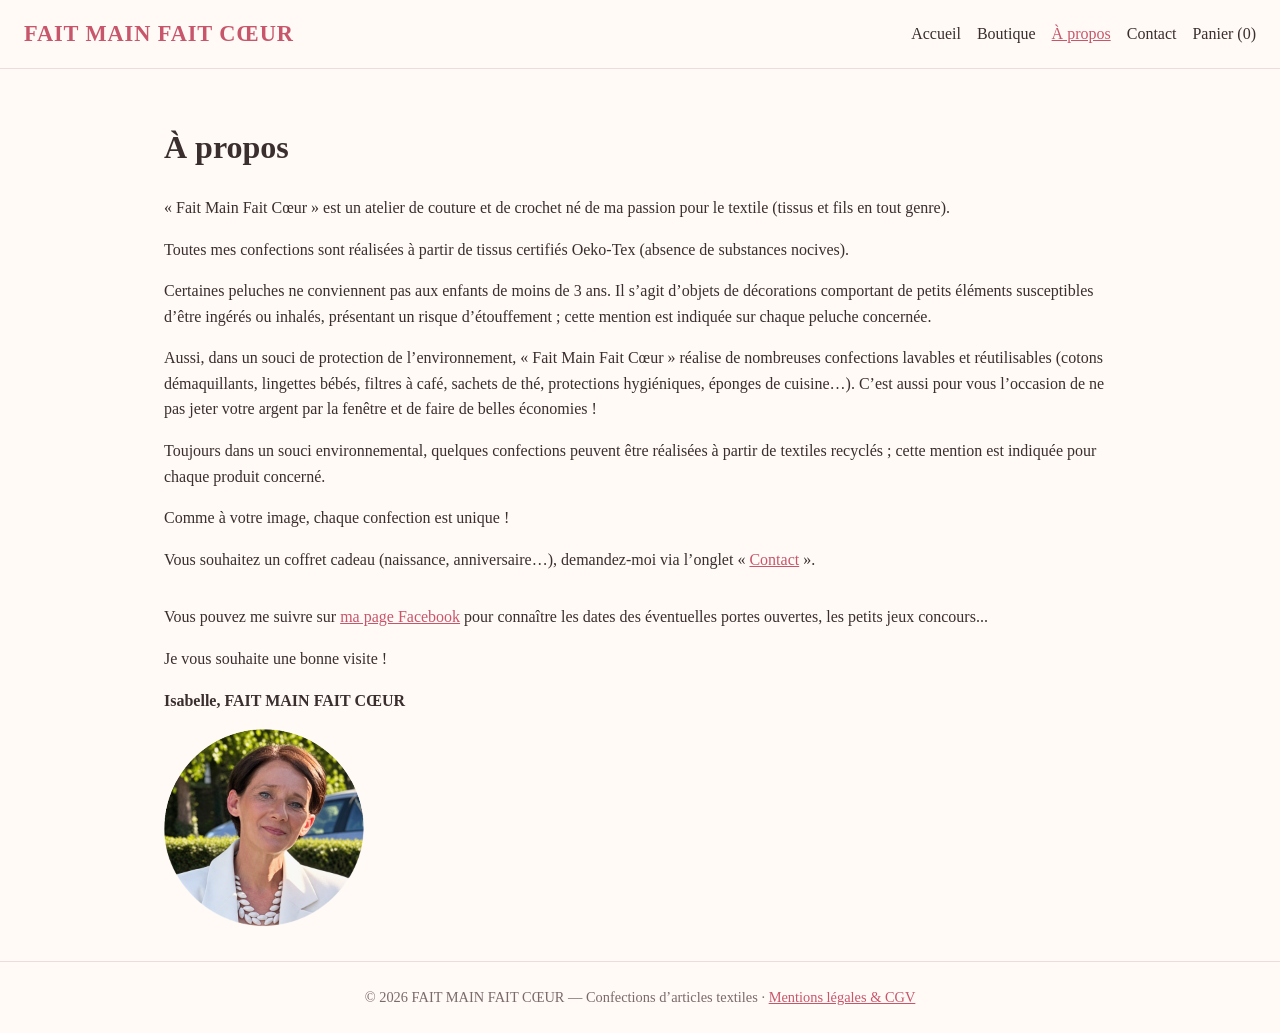
<file: a-propos.html>
<!doctype html>
<html lang="fr"><head><meta charset="utf-8"><meta name="viewport" content="width=device-width,initial-scale=1">
<title>À propos de l’atelier — FAIT MAIN FAIT CŒUR</title>
<link rel="icon" type="image/png" href="images/favicon.png">
<meta name="description" content="L’atelier FAIT MAIN FAIT CŒUR : couture et crochet, tissus certifiés Oeko-Tex, confections lavables et réutilisables, pièces uniques faites main à Évreux.">
<meta property="og:type" content="website">
<meta property="og:locale" content="fr_FR">
<meta property="og:site_name" content="FAIT MAIN FAIT CŒUR">
<meta property="og:title" content="À propos de l’atelier — FAIT MAIN FAIT CŒUR">
<meta property="og:description" content="L’atelier FAIT MAIN FAIT CŒUR : couture et crochet, tissus certifiés Oeko-Tex, confections lavables et réutilisables, pièces uniques faites main à Évreux.">
<meta property="og:url" content="https://faitmainfaitcoeur.fr/a-propos.html">
<meta property="og:image" content="https://faitmainfaitcoeur.fr/images/logo.png">
<link rel="canonical" href="https://faitmainfaitcoeur.fr/a-propos.html"><link rel="stylesheet" href="style.css"></head>
<body><header></header><main>
<h1>À propos</h1>
<div id="texte-apropos">
<p>« Fait Main Fait Cœur » est un atelier de couture et de crochet né de ma passion pour le textile (tissus et fils en tout genre).</p>
<p>Toutes mes confections sont réalisées à partir de tissus certifiés Oeko-Tex (absence de substances nocives).</p>
<p>Certaines peluches ne conviennent pas aux enfants de moins de 3 ans. Il s’agit d’objets de décorations comportant de petits éléments susceptibles d’être ingérés ou inhalés, présentant un risque d’étouffement ; cette mention est indiquée sur chaque peluche concernée.</p>
<p>Aussi, dans un souci de protection de l’environnement, « Fait Main Fait Cœur » réalise de nombreuses confections lavables et réutilisables (cotons démaquillants, lingettes bébés, filtres à café, sachets de thé, protections hygiéniques, éponges de cuisine…). C’est aussi pour vous l’occasion de ne pas jeter votre argent par la fenêtre et de faire de belles économies !</p>
<p>Toujours dans un souci environnemental, quelques confections peuvent être réalisées à partir de textiles recyclés ; cette mention est indiquée pour chaque produit concerné.</p>
<p>Comme à votre image, chaque confection est unique !</p>
<p>Vous souhaitez un coffret cadeau (naissance, anniversaire…), demandez-moi via l’onglet « <a href="contact.html">Contact</a> ».</p>
<p style="margin-top:2em">Vous pouvez me suivre sur <a href="https://www.facebook.com/faitmainfaitcoeur.isa" target="_blank" rel="noopener">ma page Facebook</a> pour connaître les dates des éventuelles portes ouvertes, les petits jeux concours...</p>
<p>Je vous souhaite une bonne visite !</p>
<p><strong>Isabelle, FAIT MAIN FAIT CŒUR</strong></p>
</div>
<img class="portrait" src="images/isabelle.png" alt="Isabelle" onerror="this.remove()">
</main><footer></footer><script src="produits.js"></script><script src="app.js"></script></body></html>
</file>
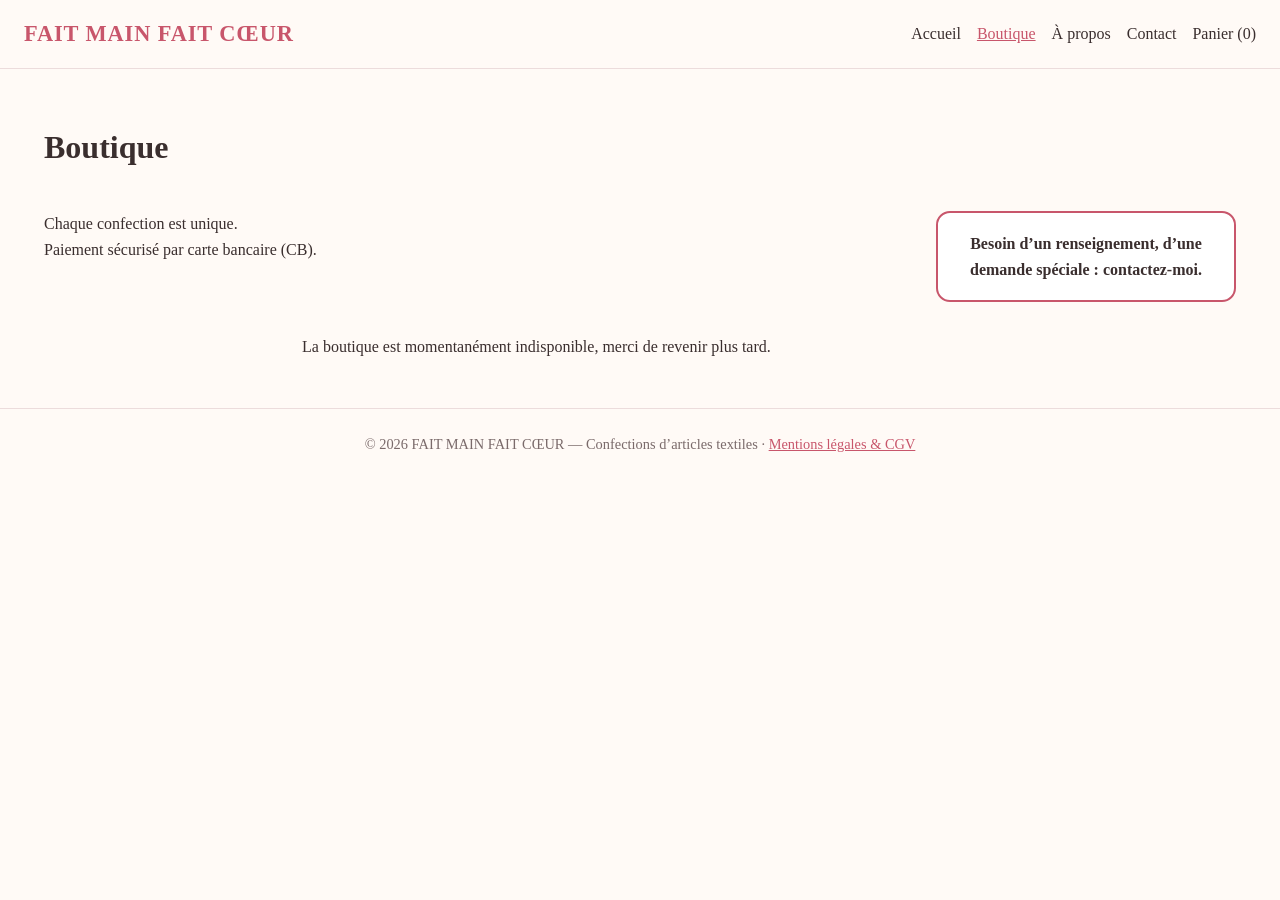
<file: boutique.html>
<!doctype html>
<html lang="fr"><head><meta charset="utf-8"><meta name="viewport" content="width=device-width,initial-scale=1">
<title>Boutique : layette, doudous, zéro déchet, décoration — FAIT MAIN FAIT CŒUR</title>
<link rel="icon" type="image/png" href="images/favicon.png">
<meta name="description" content="Boutique en ligne FAIT MAIN FAIT CŒUR : doudous, layette, lingettes lavables et zéro déchet, pochettes, trousses, sacs, décoration de Noël et d’Halloween. Pièces uniques faites main, paiement sécurisé par carte bancaire (CB).">
<meta property="og:type" content="website">
<meta property="og:locale" content="fr_FR">
<meta property="og:site_name" content="FAIT MAIN FAIT CŒUR">
<meta property="og:title" content="Boutique : layette, doudous, zéro déchet, décoration — FAIT MAIN FAIT CŒUR">
<meta property="og:description" content="Boutique en ligne FAIT MAIN FAIT CŒUR : doudous, layette, lingettes lavables et zéro déchet, pochettes, trousses, sacs, décoration de Noël et d’Halloween. Pièces uniques faites main, paiement sécurisé par carte bancaire (CB).">
<meta property="og:url" content="https://faitmainfaitcoeur.fr/boutique.html">
<meta property="og:image" content="https://faitmainfaitcoeur.fr/images/logo.png">
<link rel="canonical" href="https://faitmainfaitcoeur.fr/boutique.html"><link rel="stylesheet" href="style.css"></head>
<body><header></header><main class="boutique">
<h1>Boutique</h1><div class="intro-row"><p>Chaque confection est unique.<br>Paiement sécurisé par carte bancaire (CB).</p><a class="contact-box" href="contact.html"><strong>Besoin d’un renseignement, d’une demande spéciale : contactez-moi.</strong></a></div>
<nav id="menu-cat" class="cat-nav" aria-label="Catégories"></nav>
<a class="contact-box col" href="contact.html"><strong>Besoin d’un renseignement, d’une demande spéciale : contactez-moi.</strong></a>
<div id="produits"></div>
</main><footer></footer><script src="produits.js"></script><script src="app.js"></script></body></html>
</file>
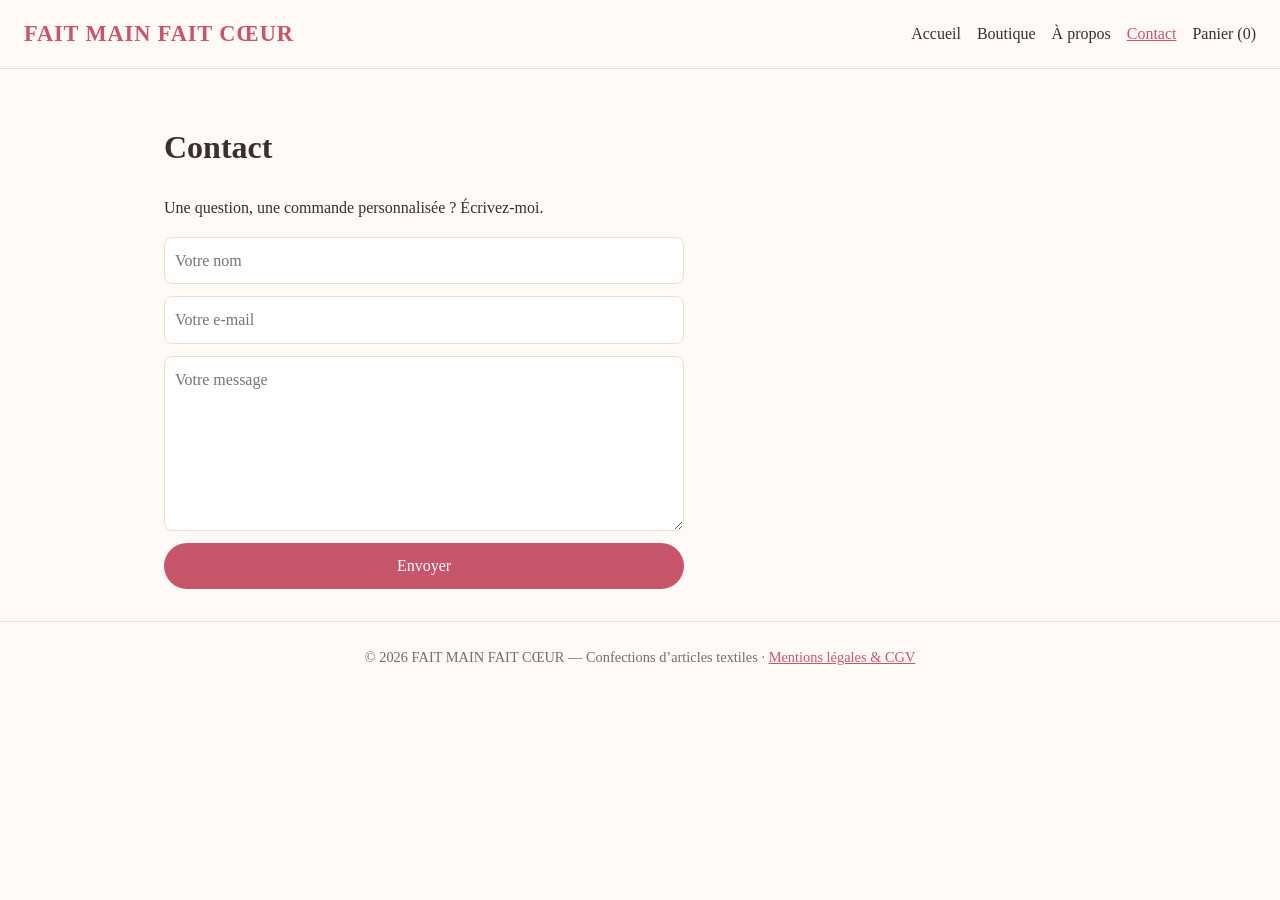
<file: contact.html>
<!doctype html>
<html lang="fr"><head><meta charset="utf-8"><meta name="viewport" content="width=device-width,initial-scale=1">
<title>Contact — FAIT MAIN FAIT CŒUR</title>
<link rel="icon" type="image/png" href="images/favicon.png">
<meta name="description" content="Contactez l’atelier FAIT MAIN FAIT CŒUR pour un renseignement, une demande spéciale ou un coffret cadeau (naissance, anniversaire…).">
<meta property="og:type" content="website">
<meta property="og:locale" content="fr_FR">
<meta property="og:site_name" content="FAIT MAIN FAIT CŒUR">
<meta property="og:title" content="Contact — FAIT MAIN FAIT CŒUR">
<meta property="og:description" content="Contactez l’atelier FAIT MAIN FAIT CŒUR pour un renseignement, une demande spéciale ou un coffret cadeau (naissance, anniversaire…).">
<meta property="og:url" content="https://faitmainfaitcoeur.fr/contact.html">
<meta property="og:image" content="https://faitmainfaitcoeur.fr/images/logo.png">
<link rel="canonical" href="https://faitmainfaitcoeur.fr/contact.html"><link rel="stylesheet" href="style.css"></head>
<body><header></header><main>
<h1>Contact</h1><p>Une question, une commande personnalisée ? Écrivez-moi.</p><form id="contact"><input name="nom" placeholder="Votre nom" required><input name="email" type="email" placeholder="Votre e-mail" required><textarea name="message" rows="6" placeholder="Votre message" required></textarea><button class="btn">Envoyer</button></form>
</main><footer></footer><script src="produits.js"></script><script src="app.js"></script></body></html>
</file>
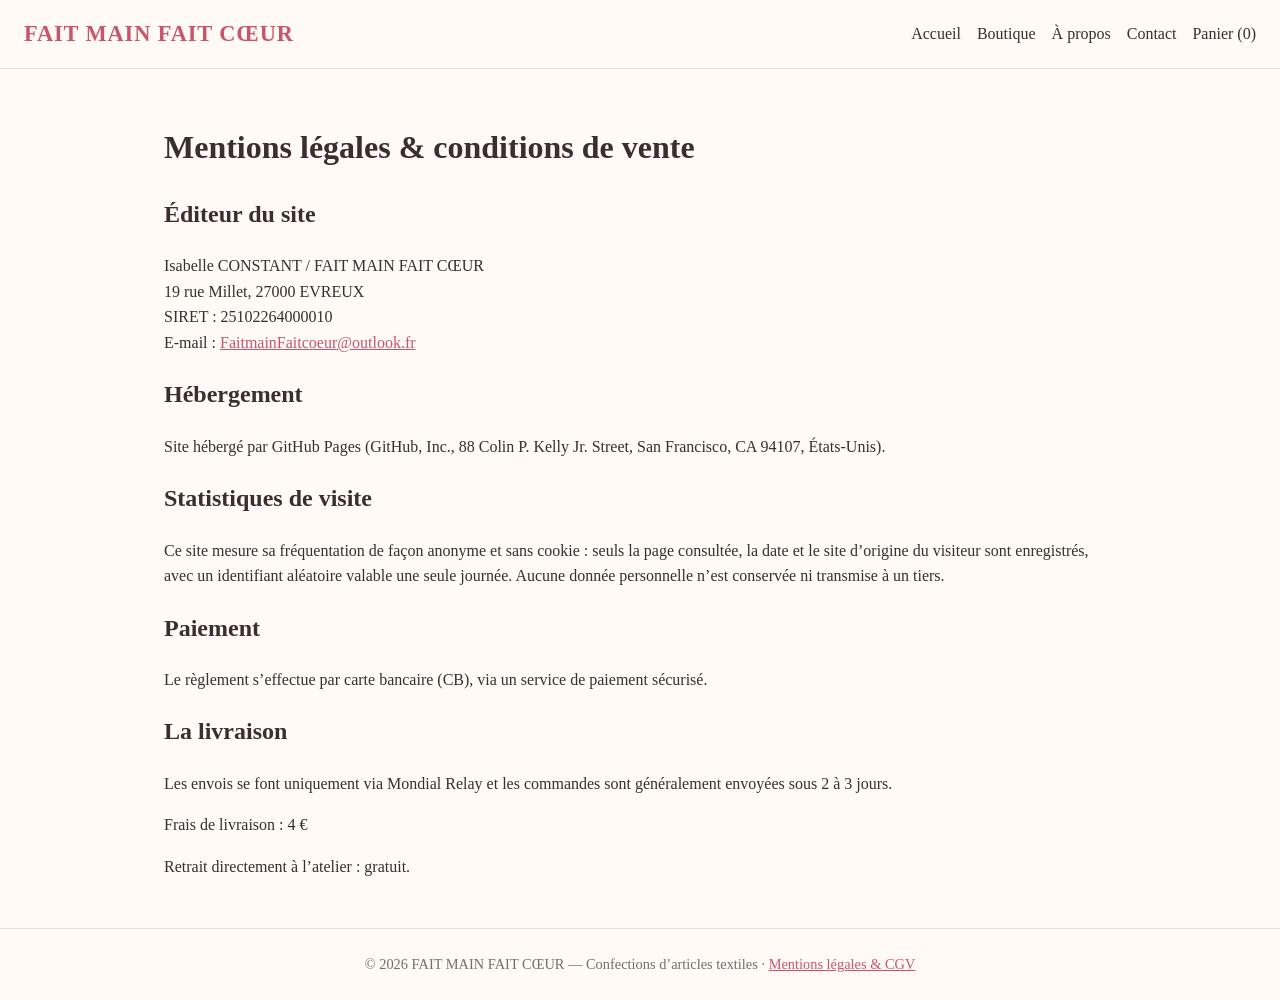
<file: mentions.html>
<!doctype html>
<html lang="fr"><head><meta charset="utf-8"><meta name="viewport" content="width=device-width,initial-scale=1">
<title>Mentions légales et CGV — FAIT MAIN FAIT CŒUR</title>
<link rel="icon" type="image/png" href="images/favicon.png">
<meta name="description" content="Mentions légales et conditions de vente du site FAIT MAIN FAIT CŒUR.">
<meta name="keywords" content="fait main, fait maison, diy, handmade, couture, crochet, confection, artisanal, atelier, textile, tissu, bébé, enfant, ados, adultes, maison pratique, zéro déchet, noël, halloween, merci, décoration, fleurs crochet, layette, naissance, lingette, bavoir, doudou, hochet, anneau dentition, peluche, oeko-tex, éponge bambou, nid d'abeille, coton, serviette, chouchou, cabas, cartable, collier, porte-clés, disque démaquillant, pochette, trousse, porte-monnaie, sac, sac seau, tote-bag, dragonne, étui lunettes, étui écouteurs, marque-page, attache câble, boucles d'oreilles, éponge douche, éponge cuisine, couvercle tissu, charlotte tissu, porte-bouteille, housse, panier de rangement, coffret, cadeau, écologique, économique, Évreux"><link rel="stylesheet" href="style.css"></head>
<body><header></header><main>
<h1>Mentions légales &amp; conditions de vente</h1>
<h2>Éditeur du site</h2>
<p>Isabelle CONSTANT / FAIT MAIN FAIT CŒUR<br>19 rue Millet, 27000 EVREUX<br>SIRET : 25102264000010<br>E-mail : <a href="mailto:FaitmainFaitcoeur@outlook.fr">FaitmainFaitcoeur@outlook.fr</a></p>
<h2>Hébergement</h2>
<p>Site hébergé par GitHub Pages (GitHub, Inc., 88 Colin P. Kelly Jr. Street, San Francisco, CA 94107, États-Unis).</p>
<h2>Statistiques de visite</h2>
<p>Ce site mesure sa fréquentation de façon anonyme et sans cookie : seuls la page consultée, la date et le site d’origine du visiteur sont enregistrés, avec un identifiant aléatoire valable une seule journée. Aucune donnée personnelle n’est conservée ni transmise à un tiers.</p>
<h2>Paiement</h2>
<p>Le règlement s’effectue par carte bancaire (CB), via un service de paiement sécurisé.</p>
<h2>La livraison</h2>
<p>Les envois se font uniquement via Mondial Relay et les commandes sont généralement envoyées sous 2 à 3 jours.</p>
<p>Frais de livraison : 4 €</p>
<p>Retrait directement à l’atelier : gratuit.</p>
</main><footer></footer><script src="produits.js"></script><script src="app.js"></script></body></html>
</file>
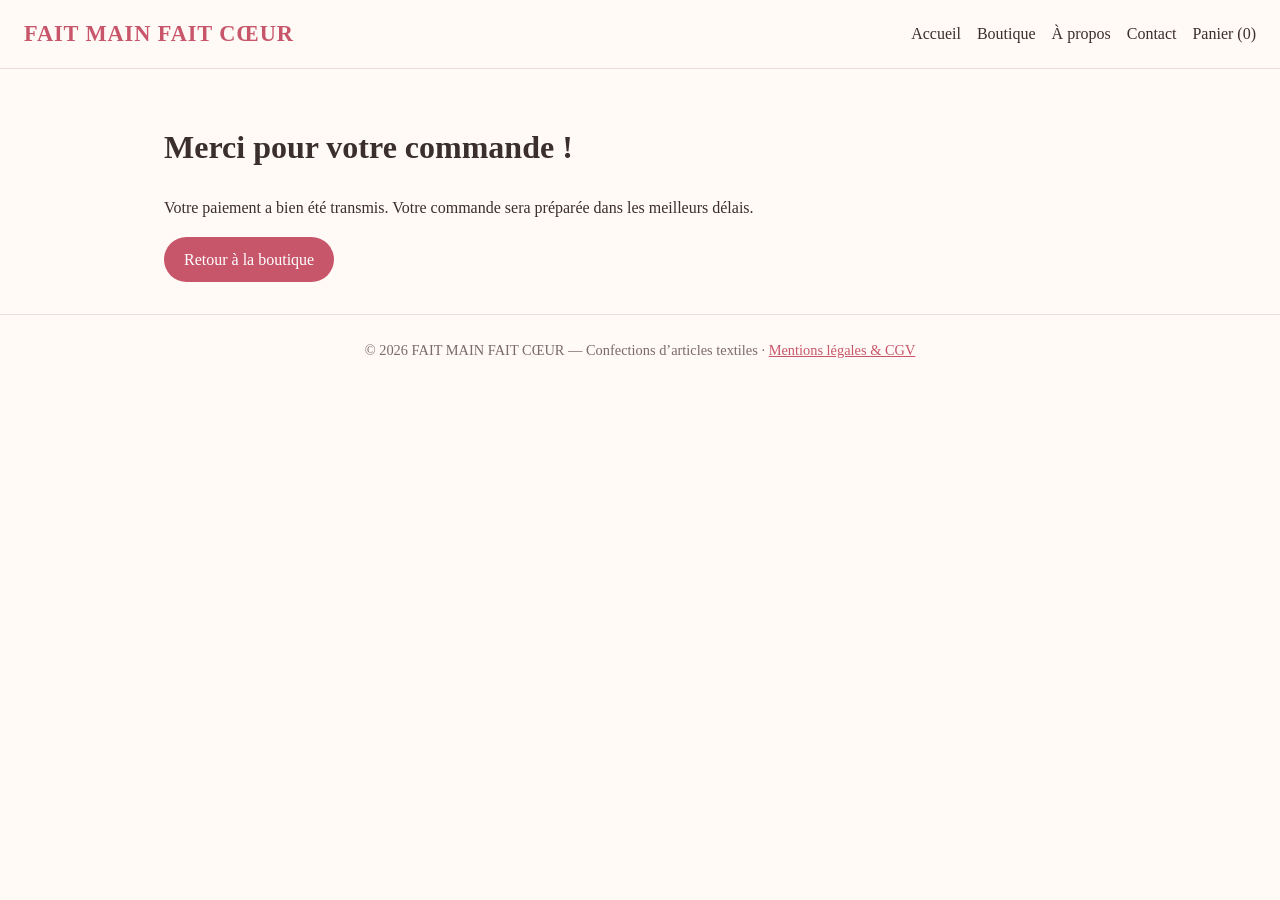
<file: merci.html>
<!doctype html>
<html lang="fr"><head><meta charset="utf-8"><meta name="viewport" content="width=device-width,initial-scale=1">
<title>Merci — FAIT MAIN FAIT CŒUR</title>
<link rel="icon" type="image/png" href="images/favicon.png">
<meta name="robots" content="noindex"><link rel="stylesheet" href="style.css"></head>
<body><header></header><main>
<h1>Merci pour votre commande !</h1><p>Votre paiement a bien été transmis. Votre commande sera préparée dans les meilleurs délais.</p><a class="btn" href="boutique.html">Retour à la boutique</a><script>try{localStorage.removeItem("fmfc_panier")}catch(e){}</script>
</main><footer></footer><script src="produits.js"></script><script src="app.js"></script></body></html>
</file>
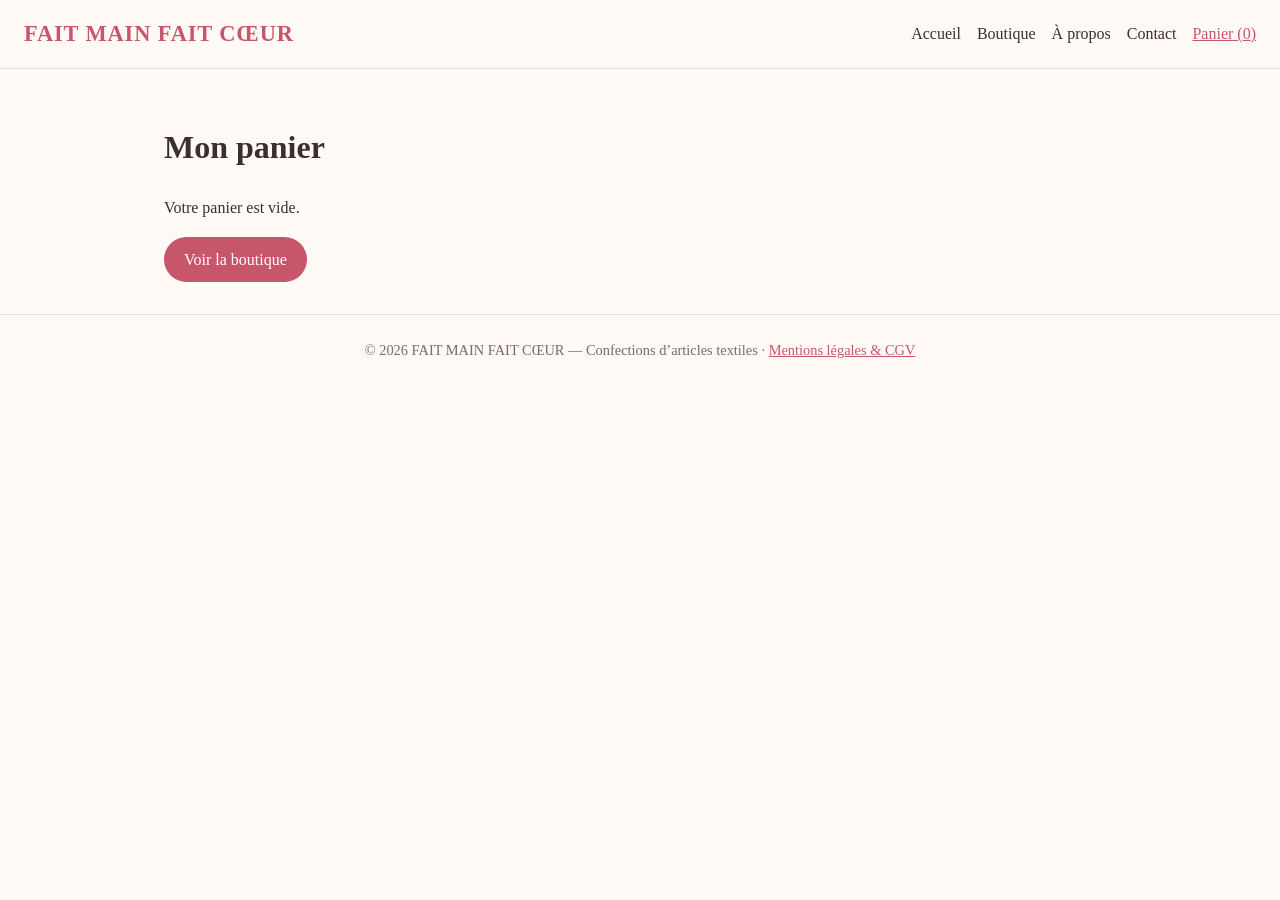
<file: panier.html>
<!doctype html>
<html lang="fr"><head><meta charset="utf-8"><meta name="viewport" content="width=device-width,initial-scale=1">
<title>Panier — FAIT MAIN FAIT CŒUR</title>
<link rel="icon" type="image/png" href="images/favicon.png">
<meta name="robots" content="noindex"><link rel="stylesheet" href="style.css"></head>
<body><header></header><main>
<h1>Mon panier</h1><div id="panier"></div>
</main><footer></footer><script src="produits.js"></script><script src="app.js"></script></body></html>
</file>
<file: style.css>
:root{--bg:#fffaf6;--card:#fff;--text:#3a2e2e;--muted:#7a6a6a;--accent:#c8566b;--accent2:#f6d9df;--border:#ecdcdc}
@media(prefers-color-scheme:dark){:root{--bg:#1d1719;--card:#2a2124;--text:#f3e9e9;--muted:#b9a8a8;--accent:#e57a8f;--accent2:#43292f;--border:#3d2f33}}
*{box-sizing:border-box}
body{margin:0;font-family:Georgia,'Times New Roman',serif;background:var(--bg);color:var(--text);line-height:1.6}
a{color:var(--accent)}
header{display:flex;flex-wrap:wrap;gap:12px;justify-content:space-between;align-items:center;padding:16px 24px;border-bottom:1px solid var(--border)}
.logo{font-size:1.4rem;font-weight:bold;text-decoration:none;color:var(--accent)}
nav a{margin-left:16px;text-decoration:none;color:var(--text)}
nav a:hover,nav a.on{color:var(--accent);text-decoration:underline}
main{max-width:1000px;margin:0 auto;padding:32px 24px}
.hero{text-align:center;padding:48px 16px;background:var(--accent2);border-radius:16px}
.hero h1{margin:0 0 8px;font-size:2.2rem}
.btn{display:inline-block;background:var(--accent);color:#fff;padding:10px 20px;border-radius:999px;text-decoration:none;border:0;font:inherit;cursor:pointer}
.grid{display:grid;grid-template-columns:repeat(auto-fill,minmax(260px,1fr));gap:20px;margin-top:24px}
.card{background:var(--card);border:1px solid var(--border);border-radius:14px;overflow:hidden;display:flex;flex-direction:column}
.card .img{aspect-ratio:4/3;background:var(--accent2);display:flex;align-items:center;justify-content:center;font-size:3rem}
.card img{width:100%;height:100%;object-fit:cover;display:block}
.card .body{padding:16px;display:flex;flex-direction:column;gap:8px;flex:1}
.card h3{margin:0}.prix{font-weight:bold;color:var(--accent)}
.card .btn{margin-top:auto;text-align:center}
form{display:grid;gap:12px;max-width:520px}
input,textarea,select{padding:10px;border:1px solid var(--border);border-radius:8px;background:var(--card);color:var(--text);font:inherit}
footer{text-align:center;color:var(--muted);padding:24px;border-top:1px solid var(--border);font-size:.9rem}
.muted{color:var(--muted)}
.cadre{text-decoration:none;color:inherit;transition:transform .15s}.cadre:hover{transform:translateY(-3px)}
section h2{margin-top:40px}
.portrait{max-width:280px;width:100%;border-radius:14px;display:block;margin-top:12px}
.logo{letter-spacing:.04em}
.tbl{width:100%;border-collapse:collapse;margin-bottom:16px}.tbl th,.tbl td{text-align:left;padding:8px;border-bottom:1px solid var(--border)}
.q{border:1px solid var(--border);background:var(--card);color:var(--text);border-radius:6px;cursor:pointer;padding:2px 8px;font:inherit}
.row{display:flex;gap:8px;flex-wrap:wrap}.alt{background:var(--muted)}
.logo-hero{width:160px;height:160px;display:block;margin:0 auto 12px}
.portrait{max-width:200px;border-radius:50%}
.vars{display:flex;gap:6px;flex-wrap:wrap}
.vari{border:2px solid transparent;border-radius:8px;background:none;padding:2px;cursor:pointer;width:64px;font:inherit;font-size:.7rem;color:var(--text)}
.vari.sel{border-color:var(--accent)}
.vari img{width:100%;height:48px;object-fit:cover;border-radius:6px;display:block}
.hero p.hero-titre{font-size:1.45rem;margin:8px 0}
.hero p.hero-sub{font-size:1.1rem;font-style:italic;color:var(--muted);margin:4px 0 20px}
.contact-box{display:block;border:2px solid var(--accent);border-radius:14px;padding:18px;text-align:center;text-decoration:none;color:var(--text);margin:24px 0;background:var(--card)}
.contact-box:hover{background:var(--accent2)}
.contact-box{max-width:300px;margin:16px 0 16px auto}
.intro-row{display:flex;gap:24px;align-items:flex-start;flex-wrap:wrap}
.intro-row>p{flex:1 1 320px;margin:16px 0}
.intro-row .contact-box{flex:0 1 300px}
@media(min-width:1500px){.contact-box{position:fixed;right:24px;top:130px;width:calc((100vw - 1000px)/2 - 56px);max-width:none;margin:0;z-index:5}.intro-row .contact-box{flex:none}}
.card.indispo .img{filter:grayscale(.8);opacity:.6}
.vari.indispo{opacity:.4;cursor:not-allowed}
.btn[disabled]{background:var(--muted);cursor:not-allowed}
.barre-stats{display:flex;align-items:flex-end;gap:3px;height:140px;margin:12px 0}
.barre-stats div{flex:1;background:var(--accent);border-radius:3px 3px 0 0;min-height:2px;position:relative}
.kpi{display:flex;gap:16px;flex-wrap:wrap}.kpi>div{background:var(--card);border:1px solid var(--border);border-radius:12px;padding:14px 20px;min-width:150px}
.kpi b{display:block;font-size:1.8rem;color:var(--accent)}
html{scroll-behavior:smooth}
section[id]{scroll-margin-top:90px}
.cat-nav{display:flex;flex-direction:column;gap:6px;border:2px solid var(--accent);border-radius:14px;padding:14px 16px;background:var(--card);margin:16px 0;max-width:340px}
.cat-nav:empty{display:none}
.cat-nav strong{color:var(--accent);margin-bottom:4px}
.cat-nav a{text-decoration:none;color:var(--text);padding:3px 0}
.cat-nav a:hover{color:var(--accent);text-decoration:underline}
@media(min-width:1500px){.cat-nav{position:fixed;left:24px;top:130px;width:calc((100vw - 1000px)/2 - 56px);max-width:none;margin:0;z-index:5}}
/* Boutique : menu des catégories à gauche, qui suit le défilement (dès 900 px de large) */
.contact-box.col{display:none}
@media(min-width:900px){
main.boutique{max-width:1240px;display:grid;grid-template-columns:230px minmax(0,1fr);column-gap:28px;align-items:start}
main.boutique>h1,main.boutique>.intro-row{grid-column:1/-1}
main.boutique>.cat-nav{grid-column:1;grid-row:3;position:sticky;top:100px;left:auto;width:auto;max-width:none;margin:0;z-index:1}
main.boutique>#produits{grid-column:2;grid-row:3}}
@media(min-width:1350px){
main.boutique{max-width:1500px;grid-template-columns:230px minmax(0,1fr) 230px}
main.boutique .intro-row .contact-box{display:none}
main.boutique>.contact-box.col{display:block;grid-column:3;grid-row:3;position:sticky;top:100px;left:auto;right:auto;width:auto;max-width:none;margin:0;z-index:1}}
</file>
